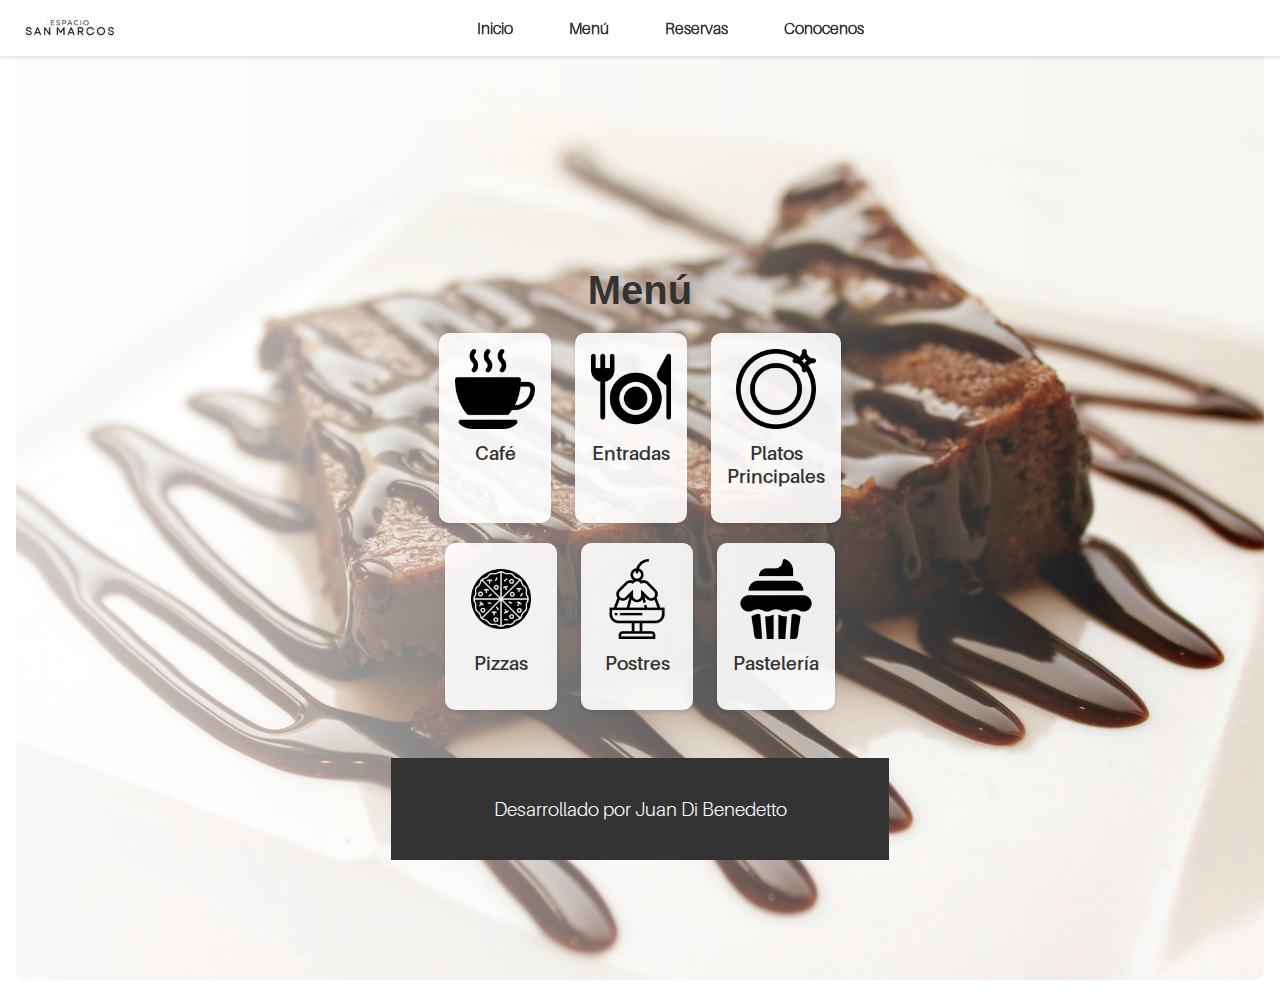
<file: menu.html>
<!DOCTYPE html>
<html lang="es">
<head>
    <meta charset="UTF-8">
    <meta name="viewport" content="width=device-width, initial-scale=1.0">
    <title>Menú</title>
    <link rel="stylesheet" href="styles.css">
    <style>
        /* Header */
     

        .nav-links {
            display: flex;
            list-style: none;
            padding: 0;
            margin: 0;
        }

        .nav-links li {
            margin-left: 20px;
        }

        .nav-links a {
            text-decoration: none;
            color: #333;
        }

        /* Menu Toggle Button */
        .menu-toggle {
            display: none;
            flex-direction: column;
            justify-content: space-between;
            width: 30px;
            height: 21px;
            background: transparent;
            border: none;
            cursor: pointer;
        }

        .menu-toggle .bar {
            height: 3px;
            width: 100%;
            background-color: #333;
            border-radius: 10px;
        }

       
        
    </style>
</head>
<body>
    <header>
        <div class="header-container">
            <a href="index.html">
                <img src="images/logo.jpeg" alt="Logo" class="logo">
            </a>
            <nav>
                <ul class="nav-links">
                    <li><a href="index.html">Inicio</a></li>
                    <li><a href="menu.html">Menú</a></li>
                    <li><a href="reservations.html">Reservas</a></li>
                    <li><a href="#about">Conocenos</a></li>
                </ul>
            </nav>
          
        </div>
    </header>
    <section id="homeMenu">
        <div class="welcome-container">
    <section id="menu">
        <h2>Menú</h2>
        <div class="menu-cards">
            <div class="menu-card" onclick="showDish('dish1')">
                <img src="icons/cafe.png" alt="Dish 1 Icon">
                <p>Café</p>
            </div>
            <div class="menu-card" onclick="showDish('dish2')">
                <img src="icons/entrada.png" alt="Dish 2 Icon">
                <p>Entradas</p>
            </div>
            <div class="menu-card" onclick="showDish('dish3')">
                <img src="icons/platos.png" alt="Dish 3 Icon">
                <p>Platos<br>Principales</p>
            </div>
        </div>
        <br>

        <div class="menu-cards">
            <div class="menu-card" onclick="showDish('dish4')">
                <img src="icons/pizza.png" alt="Dish 4 Icon">
                <p>Pizzas</p>            </div>
            <div class="menu-card" onclick="showDish('dish5')">
                  <img src="icons/repostero.png" alt="Dish 5 Icon">
                 <p>Postres</p>            </div>
            <div class="menu-card" onclick="showDish('dish6')">
                  <img src="icons/pasteleria.png" alt="Dish 6 Icon">
                  <p>Pastelería</p>            </div>
        </div>
    </section>

    <section id="dish1" class="dish hidden">
        <h3>Café</h3>
        <p>
            <h4>Clásicos:</h4>
            ● Espresso
            <br>
            Un café intenso y aromático, servido en una pequeña taza.<br>
            Precio: $3000<br>
            <br>
            ● Americano
            <br>
            Café espresso alargado con agua caliente, para un sabor más suave.<br>
            Precio: $3200<br>
            <br>
            ● Cortado
            <br>
            Café espresso con un toque de leche.<br>
            Precio: $3500<br>

            <br>
            <h4>Especiales:</h4>
            ● Latte<br>
            Café con leche al vapor, suave y cremoso.
            Precio: $3800<br>
            <br>
            ● Cappuccino<br>
            
            Mezcla equilibrada de espresso, leche y espuma.<br>
            Precio: $4000<br>
            </p>
    </section>

    <section id="dish2" class="dish hidden">
        <h3>Entradas</h3>
        <p>Descripción y detalles sobre las Entradas.</p>
    </section>

    <section id="dish3" class="dish hidden">
        <h3>Platos Principales</h3>
        <p>Descripción y detalles sobre la Pastelería.</p>
    </section>

    <section id="dish4" class="dish hidden">
        <h3>Pizza</h3>
        <p>Descripción y detalles sobre la Pizza.</p>
    </section>
    <section id="dish5" class="dish hidden">
        <h3>Pastelería</h3>
        <p>Descripción y detalles sobre la Pastelería.</p>
    </section>
    <footer>
        <p>Desarrollado por Juan Di Benedetto</p>
    </footer>

    <script>
        function showDish(dishId) {
            const dishes = document.querySelectorAll('.dish');
            dishes.forEach(dish => dish.classList.add('hidden'));

            const selectedDish = document.getElementById(dishId);
            selectedDish.classList.remove('hidden');

            selectedDish.scrollIntoView({ behavior: 'smooth' });
        }

        document.getElementById('menu-toggle').addEventListener('click', function() {
            const navLinks = document.querySelector('.nav-links');
            navLinks.classList.toggle('active');
        });
    </script>
    <script src="script.js"></script>
        </div>
    </section>
</body>
</html>
</file>
<file: styles.css>
// <uniquifier>: Use a unique and descriptive class name


.monsieur-la-doulaise-regular {
    font-family: "Monsieur La Doulaise", serif;
    font-weight: 400;
    font-style: normal;
  }
  
.urbanist- {
  font-family: "Urbanist", serif;
  font-optical-sizing: auto;
  font-weight: 100;
  font-style: normal;
}

.lilita-one-regular {
    font-family: "Lilita One", serif;
    font-weight: 800;
    font-style: normal;
  }
  
  @font-face {
    font-family: 'Aileron Bold'; 
    src: url('fonts/aileron_0102/Aileron-Bold.otf') format('truetype'); 
}

@font-face {
    font-family: 'Aileron'; 
    src: url('fonts/aileron_0102/Aileron-Light.otf') format('truetype'); 
}

@font-face {
    font-family: 'H2Font'; 
    src: url('fonts/aileron_0102/Aileron-SemiBold.otf') format('truetype'); 
}

@font-face {
    font-family: 'BodyFont'; 
    src: url('fonts/aileron_0102/Aileron-Regular.otf') format('truetype');   
}

@font-face {
    font-family: 'ItalicFont'; 
    src: url('fonts/aileron_0102/Aileron-LightItalic.otf') format('truetype'); 

}
html {
    scroll-behavior:smooth
}
/* Estilos generales */
body {
    font-family: 'Aileron', sans-serif;
    margin: 0;
    padding: 0;
    box-sizing: border-box;
}

h2 {
    font-family: 'Urbanist', sans-serif;
    font-size: 3.4em;
    color: #333;
}

/* Header */
header {
    background-color: white;
    color: #333;
    padding: 1em 0;
    box-shadow: 0 2px 4px rgba(0, 0, 0, 0.1);
    position: fixed;
    width: 100%;
    top: 0;
    z-index: 1000;
}

.header-container {
    display: flex;
    justify-content: space-between;
    align-items: center;
    padding: 1em 20px;
    background-color: white;
    box-shadow: 0 2px 4px rgba(0, 0, 0, 0.1);
    position: fixed;
    width: 100%;
    top: 0;
    z-index: 1000;
}

.nav-links {
    display: flex;
    list-style: none;
    padding: 0;
    margin: 0;
}

.nav-links li {
    margin-left: 20px;
}

.nav-links a {
    text-decoration: none;
    color: #333;
}

/* Menu Toggle Button */
.menu-toggle {
    display: none;
    flex-direction: column;
    justify-content: space-between;
    width: 30px;
    height: 21px;
    background: transparent;
    border: none;
    cursor: pointer;
}

.menu-toggle .bar {
    height: 3px;
    width: 100%;
    background-color: #333;
    border-radius: 10px;
}


nav ul {
    display: flex;
    list-style: none;
    padding: 0;
    margin: 0;
}

nav ul li {
    margin-left: 20px;
}

nav ul li a {
    text-decoration: none;
    color: #333;
}

header .logo {
    max-width: 100px;
    height: auto;
    display: block;
    flex-shrink: 0;
}

header nav {
    position: absolute;
    left: 50%;
    transform: translateX(-50%);
}

header nav ul {
    list-style: none;
    padding: 0;
    margin: 0;
    display: flex;
    gap: 1em;
}

header nav ul li a {
    color: #333;
    text-decoration: none;
    font-weight: bold;
    position: relative;
    display: inline-block;
    padding: 5px 10px;
}

header nav ul li a::before,
header nav ul li a::after {
    content: '';
    position: absolute;
    left: 0;
    right: 0;
    height: 2px;
    background-color: #333;
    transform: scaleX(0);
    transition: transform 0.3s ease;
}

header nav ul li a::before {
    top: 0;
}

header nav ul li a::after {
    bottom: 0;
}

header nav ul li a:hover::before,
header nav ul li a:hover::after {
    transform: scaleX(1);
}

section {
    padding: 2em;
    text-align: center;
    margin: 1em;
    border-radius: 10px;
}



/* Footer */
.footer {
    background-color: rgba(0, 0, 0, 0.6);
    color: white;
    text-align: center;
    padding: 1em 0;
    position: relative;
    width: 100%;
    bottom: 0;
}

.footer-content {
    display: flex;
    justify-content: center;
    align-items: center;
    max-width: 1000px;
    margin: 0 auto;
}

.footer-logo img {
    max-height: 60px;
    object-fit: contain;
    transition: transform 0.3s;

    
}
.footer-logo img:hover {
    transform: scale(1.1); /* Efecto al pasar el mouse sobre los iconos */
}



.footer-line {
    border: 0;
    border-top: 1px solid #777676;
    margin: 20px 0;
}

.footer-bottom {
    display: flex;
    justify-content: space-between;
    align-items: center;
    max-width: 1000px;
    margin: 0 auto;
}

.footer-bottom p {
    font-family: 'Questrial', sans-serif;
    font-size: 1rem;
    color: #ccc;
}

.social-links a {
    margin-left: 15px;
}

.social-links img {
    width: 25px;
    height: 25px;
    object-fit: cover;
    transition: transform 0.3s;
}

.social-links img:hover {
    transform: scale(1.1); /* Efecto al pasar el mouse sobre los iconos */
}




footer img.footer-logo {
    width: 90px; /* Tamaño deseado para el ancho */
    height: 40px; /* Tamaño deseado para la altura */
    filter: invert(100%) sepia(0%) saturate(100%) hue-rotate(0deg) brightness(100%) contrast(300%);
    object-fit: contain; /* Ajusta la imagen dentro de las dimensiones */
    display: inline-block; /* Asegúrate de que las imágenes se comporten como elementos en línea */
    margin: 0 5px; /* Espaciado entre íconos */
}


/* Cards del menú */
.menu-cards {
    display: flex;
    justify-content: center;
    gap: 1.5em;
}

.menu-card {
    text-align: center;
    padding: 1em;
    background-color: rgba(255, 255, 255, 0.9);
    border-radius: 10px;
    box-shadow: 0 2px 4px rgba(0, 0, 0, 0.1);
    cursor: pointer;
    transition: transform 0.3s ease, box-shadow 0.3s ease;
}

.menu-card img {
    max-width: 80px;
    margin-bottom: 0.5em;
}

.menu-card p {
    font-family: 'H2Font', sans-serif;
    font-size: 1.1em;
    margin: 0;
}

.menu-card:hover {
    transform: translateY(-5px);
    box-shadow: 0 4px 8px rgba(0, 0, 0, 0.2);
}
/* Galería de imágenes */
.about-gallery {
    display: flex;
    align-items: center;
    justify-content: space-between;
    height: 100vh;
    padding: 2rem;
    position: relative;
    flex-wrap: wrap; /* Permite que los elementos se acomoden cuando no hay espacio suficiente */
}

.about-gallery h3 {
    font-size: 2rem; /* Ajustar el tamaño para pantallas pequeñas */
    font-family: ItalicFont;
    color: #555;
    text-align: center;
    margin: 0;
    width: 100%;
}

.about-gallery p {
    font-size: 0.9rem; /* Ajustar el tamaño para pantallas pequeñas */
    font-family: Aileron;
    color: #333;
    text-align: center;
    margin: 0;
    width: 100%;
}

.text-section {
    flex: 0.8;
    display: flex;
    flex-direction: column;
    align-items: center;
    justify-content: center;
    padding-right: 2rem;
    position: relative;
    text-decoration: none;
    text-decoration-color: #333;
}

.text-section::after {
    content: "";
    position: absolute;
    right: 0;
    top: 10%;
    bottom: 10%;
    width: 2px;
    background-color: #ccc;
}

.gallery-container {
    flex: 1;
    display: grid;
    grid-template-columns: repeat(2, 1fr);
    gap: 1.5rem;
    padding-left: 2rem;
}

.gallery-image {
    width: 100%;
    height: auto;
    border-radius: 10px;
    box-shadow: 0 4px 6px rgba(0, 0, 0, 0.1);
    transition: transform 0.3s, box-shadow 0.3s;
}

.gallery-image:hover {
    transform: scale(1.05);
    box-shadow: 0 6px 12px rgba(0, 0, 0, 0.15);
}

/* GALERIA DE PLATOS: */
.about-gallery2 {
    display: flex;
    align-items: center;
    justify-content: space-between;
    height: 70vh;
    padding: 2rem;
    position: relative;
    flex-direction: row-reverse;
    flex-wrap: wrap; /* Permite que los elementos se acomoden cuando no hay espacio suficiente */
}

.about-gallery2 h3 {
    font-size: 2rem; /* Ajustar el tamaño para pantallas pequeñas */
    font-family: ItalicFont;
    color: #555;
    text-align: center;
    margin: 0;
    width: 100%;
}



.about-gallery2 p {
    font-size: 0.9rem; /* Ajustar el tamaño para pantallas pequeñas */
    font-family: Aileron;
    color: #555;
    text-align: center;
    margin: 0;
    width: 100%;
}

.gallery2-container {
    flex: 1;
    display: grid;
    grid-template-columns: repeat(2, 1fr);
    gap: 1.5rem;
    padding-right: 2rem;
}

.gallery2-image {
    width: 100%;
    height: auto;
    border-radius: 10px;
    box-shadow: 0 4px 6px rgba(0, 0, 0, 0.1);
    transition: transform 0.3s, box-shadow 0.3s;
}

.gallery2-image:hover {
    transform: scale(1.05);
    box-shadow: 0 6px 12px rgba(0, 0, 0, 0.15);
}


/* Media Queries para dispositivos móviles */
@media (max-width: 768px) {
    .about-gallery, .about-gallery2 {
        flex-direction: column;
        height: auto;
        padding: 1rem;
    }

    .text-section {
        flex: 1;
        padding-right: 0;
    }

    .gallery-container, .gallery2-container {
        grid-template-columns: 1fr; /* Una sola columna de imágenes */
        padding-left: 0;
    }

    .gallery-image, .gallery2-image {
        width: 100%;
    }

    .about-gallery h3, .about-gallery2 h3 {
        font-size: 1.8rem;
    }
}

/* Media Queries para dispositivos pequeños */
@media (max-width: 480px) {
    .about-gallery h3, .about-gallery2 h3 {
        font-size: 1.5rem; /* Ajuste más pequeño del tamaño de la fuente */
    }
}


/* Bloque de texto minimalista */
#minimalist-text {
    text-align: center;
    margin: 50px 0;
    font-family: 'Aileron', sans-serif;
    font-size: 2em;
    color: #555;
    font-style: italic;
}


}

#minimalist-text blockquote {
    quotes: "“" "”";
}

#minimalist-text blockquote::before {
    content: open-quote;
    font-size: 3em;
    vertical-align: -0.4em;
    color: #bbb;
}

#minimalist-text blockquote::after {
    content: close-quote;
    font-size: 3em;
    vertical-align: -0.4em;
    color: #bbb;
}

/* Galería de imágenes */
.gallery-container {
    margin: 30px auto;
    max-width: 900px;
    display: flex;
    flex-wrap: wrap;
    justify-content: center;
    gap: 10px;
}

.gallery {
    display: flex;
    justify-content: center;
    gap: 10px;
    flex-wrap: wrap;
}

.gallery img {
    max-width: 300px;
    height: auto;
    border-radius: 10px;
    box-shadow: 0 4px 8px rgba(0, 0, 0, 0.1);
    transition: transform 0.3s ease, box-shadow 0.3s ease;
}

.gallery img:hover {
    transform: scale(1.05);
    box-shadow: 0 8px 16px rgba(0, 0, 0, 0.2);
}


/* Secciones de platos */
.dish {
    padding: 2em;
    text-align: center;
    margin: 1em;
    border-radius: 10px;
    background-color: rgba(255, 255, 255, 0.9);
    box-shadow: 0 2px 4px rgba(0, 0, 0, 0.1);
}

.hidden {
    display: none;
}

/* Centrando el contenido de la sección #home */
#home {
    background-image: 
    linear-gradient(to right, rgba(255, 255, 255, 0.8), rgba(255, 255, 255, 0)),
    url('images/resto.jpeg');    display: flex;
    background-size: cover;
    background-position: center;
    background-repeat: no-repeat;
    color: #333;
    justify-content: center;
    align-items: center;
    height: 100vh;
    flex-direction: column;
    position: relative;
    margin: 30px auto;

}


#homeReservations {
    background: rgb(86,87,79);
    background: radial-gradient(circle, rgba(86,87,79,1) 0%, rgba(178,171,154,1) 83%, rgba(209,199,189,1) 100%);
    display: flex;
    background-size: cover;
    background-position: center;
    color: #fff;
    justify-content: center;
    align-items: center;
    text-align: center;
    flex-direction: column;
    position: relative;
    margin: 30px auto;
    text-align: center;
}
    
#homeReservations h2 {
    font-size: 24px;
    margin-bottom: 20px;
}

form {
    display: flex;
    flex-direction: column;
    align-items: center;
    gap: 15px;
}

label {
    font-size: 16px;
}

input[type="text"],
input[type="tel"],
input[type="date"],
input[type="time"],
input[type="number"] {
    padding: 8px;
    font-size: 14px;
    width: 80%;
    border: 1px solid #ccc;
    border-radius: 5px;
}

input[type="radio"] {
    margin-right: 5px;
}

button {
    padding: 12px 25px;
    background-color: #4CAF50;
    color: white;
    font-size: 16px;
    border: none;
    border-radius: 5px;
    cursor: pointer;
    transition: background-color 0.3s ease;
}

button:hover {
    background-color: #45a049;
}

footer {
    background-color: #333;
    padding: 20px;
    text-align: center;
    color: white;
}

.footer-logo {
    margin: 0 10px;
    height: 50px;
}

#homeMenu{
    background-image:  
    linear-gradient(to right, rgba(255, 255, 255, 0.8), rgba(255, 255, 255, 0)),
    url('images/foodBrownie.jpg');   
    display: flex;
    background-size: cover;
    background-position: center;
    background-repeat: no-repeat;
    color: #333;
    justify-content: center;
    align-items: center;
    height: 100vh;
    text-align: center;
    flex-direction: column;
    position: relative;
}
/* Contenedor del mapa */
.map-container {
    flex: 1;
    min-width: 300px;
    height: 500px;
    margin: 0 auto;
    width: 90%;
    max-width: 900px;
    border-radius: 30px;
    box-shadow: 20px 20px 20px rgba(0, 0, 0, 0.1), 0 6px 20px rgba(0, 0, 0, 0.1);
    overflow: hidden;
  }
  
/* Estilo del mapa */
#map {
    width: 100%;
    height: 100%;
}


/* Estilo para el botón hacia abajo */
.scroll-button {
    color: #fff;
    padding: 10px 20px;
    cursor: pointer;
    transition: transform 0.3s ease, background-color 0.3s ease;
    text-decoration: none;
    display: inline-block;
    margin-top: 20px;
}

.scroll-button img {
    width: 50px;
    height: auto;
}

.scroll-button:hover {
    transform: translateY(10px);
}

/* Sección Conócenos */
#about {
    background: url('images/fondo.jpg');
    padding: 0px;
    border-radius: 10px; /* Opcional: esquinas redondeadas */
    box-shadow: 0 2px 4px rgba(0, 0, 0, 0.1); /* Opcional: sombra */
}

/* Sección de bienvenida */
.welcome-container {
    text-align: center;
    padding: 100px 20px 50px;
}

.welcome-container h2 {
    font-size: 2.5em;
    margin-bottom: 20px;
    transition: transform 0.3s ease-in-out;

}
.welcome-container h2:hover {
    transform: scale(1.1); /* Aumenta el tamaño del logo al pasar el cursor */
}



.welcome-container p {
    font-size: 1.2em;
    margin-bottom: 20px;
}

/* Sección minimalista */
#minimalist-text {
    margin: 50px 0;
    font-family: 'Aileron', sans-serif;
    font-size: 2em;
    color: #555;
    font-style: italic;
    text-align: center;
}

#minimalist-text blockquote {
    quotes: "“" "”";
}

#minimalist-text blockquote::before {
    content: open-quote;
    font-size: 3em;
    vertical-align: -0.4em;
    color: #bbb;
}

#minimalist-text blockquote::after {
    content: close-quote;
    font-size: 3em;
    vertical-align: -0.4em;
    color: #bbb;
}

/* Galería de imágenes */
.gallery-container {
    margin: 30px auto;
    max-width: 900px;
    display: flex;
    flex-wrap: wrap;
    justify-content: center;
    gap: 10px;
}

.gallery-image {
    width: calc(50% - 10px);
    height: auto;
}

@media (min-width: 768px) {
    .gallery-image {
        width: calc(25% - 10px);
    }
}

/* Sección about */
.about-container {
    display: flex;
    flex-wrap: wrap;
    justify-content: space-between;
    padding: 20px;
}

.about-text {
    flex: 1;
    margin-left: 20px;
}

/* Media Queries */
@media (max-width: 600px) {
    .header-container {
        flex-direction: column;
        align-items: center;
        padding: 1px;
    }

    header nav {
        position: static;
        transform: none;
    }



   
}

/* Media Queries */
@media (max-width: 768px) {
    
    .about-text {
        margin-left: 0;
        margin-top: 20px;
    }

  
   
    

    .nav-links li {
        margin: 10px 0;
    }

    
}




.social-bar {
    position: fixed;
    top: 0;
    left: 0;
    height: 100%;
    display: flex;
    flex-direction: column;
    justify-content: center;
    gap: 20px;
    background-color: white; /* Opcional: color de fondo */
    padding: 6px; /* Opcional: espacio alrededor de los íconos */
    box-shadow: 0 2px 4px rgba(0, 0, 0, 0.1);


}

.social-bar a img {
    width: 15px;
    height: 15px;
    transition: transform 0.3s ease-in-out, filter 0.3s ease-in-out;
}

.social-bar a img:hover {
    transform: scale(1.2); /* Aumenta el tamaño del ícono al pasar el cursor */
    filter: brightness(1.2); /* Aumenta el brillo del ícono al pasar el cursor */
}



.logo {
    transition: transform 0.3s ease-in-out;
}

.logo:hover {
    transform: scale(1.1); /* Aumenta el tamaño del logo al pasar el cursor */
}
</file>
